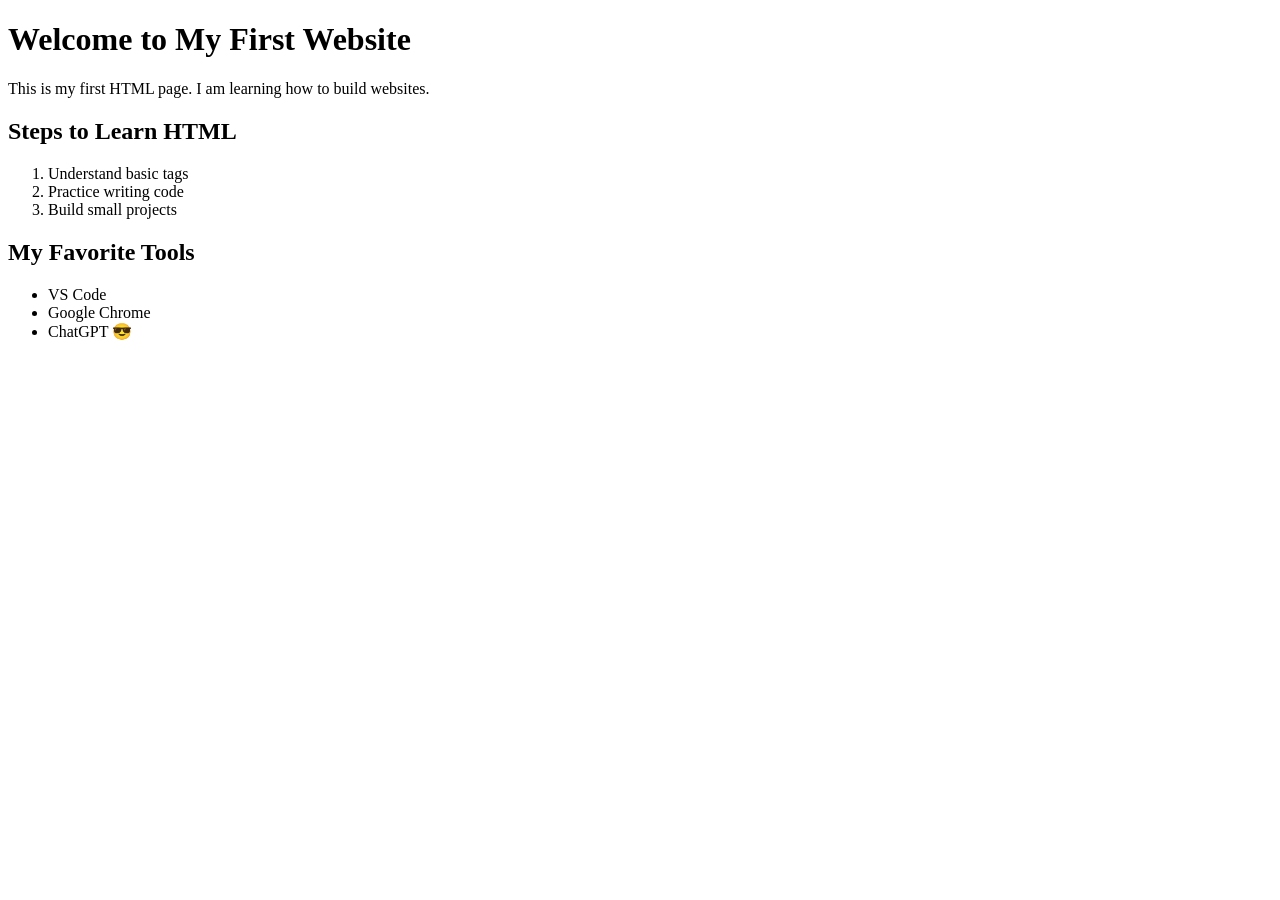
<file: HTML/1/index.html>
<!DOCTYPE html>
<html lang="en">

<head>
    <!-- קידוד -->
    <meta charset="UTF-8">

    <!-- התאמה למובייל -->
    <meta name="viewport" content="width=device-width, initial-scale=1.0">

    <!-- שם הדף -->
    <title>My First Page</title>
</head>

<body>

    <!-- ================= כותרת ================= -->
    <h1>Welcome to My First Website</h1>

    <!-- ================= פסקה ================= -->
    <p>
        This is my first HTML page. I am learning how to build websites.
    </p>

    <!-- ================= רשימה ממוספרת ================= -->
    <h2>Steps to Learn HTML</h2>

    <ol>
        <li>Understand basic tags</li>
        <li>Practice writing code</li>
        <li>Build small projects</li>
    </ol>

    <!-- ================= רשימה עם נקודות ================= -->
    <h2>My Favorite Tools</h2>

    <ul>
        <li>VS Code</li>
        <li>Google Chrome</li>
        <li>ChatGPT 😎</li>
    </ul>

</body>

</html>
</file>
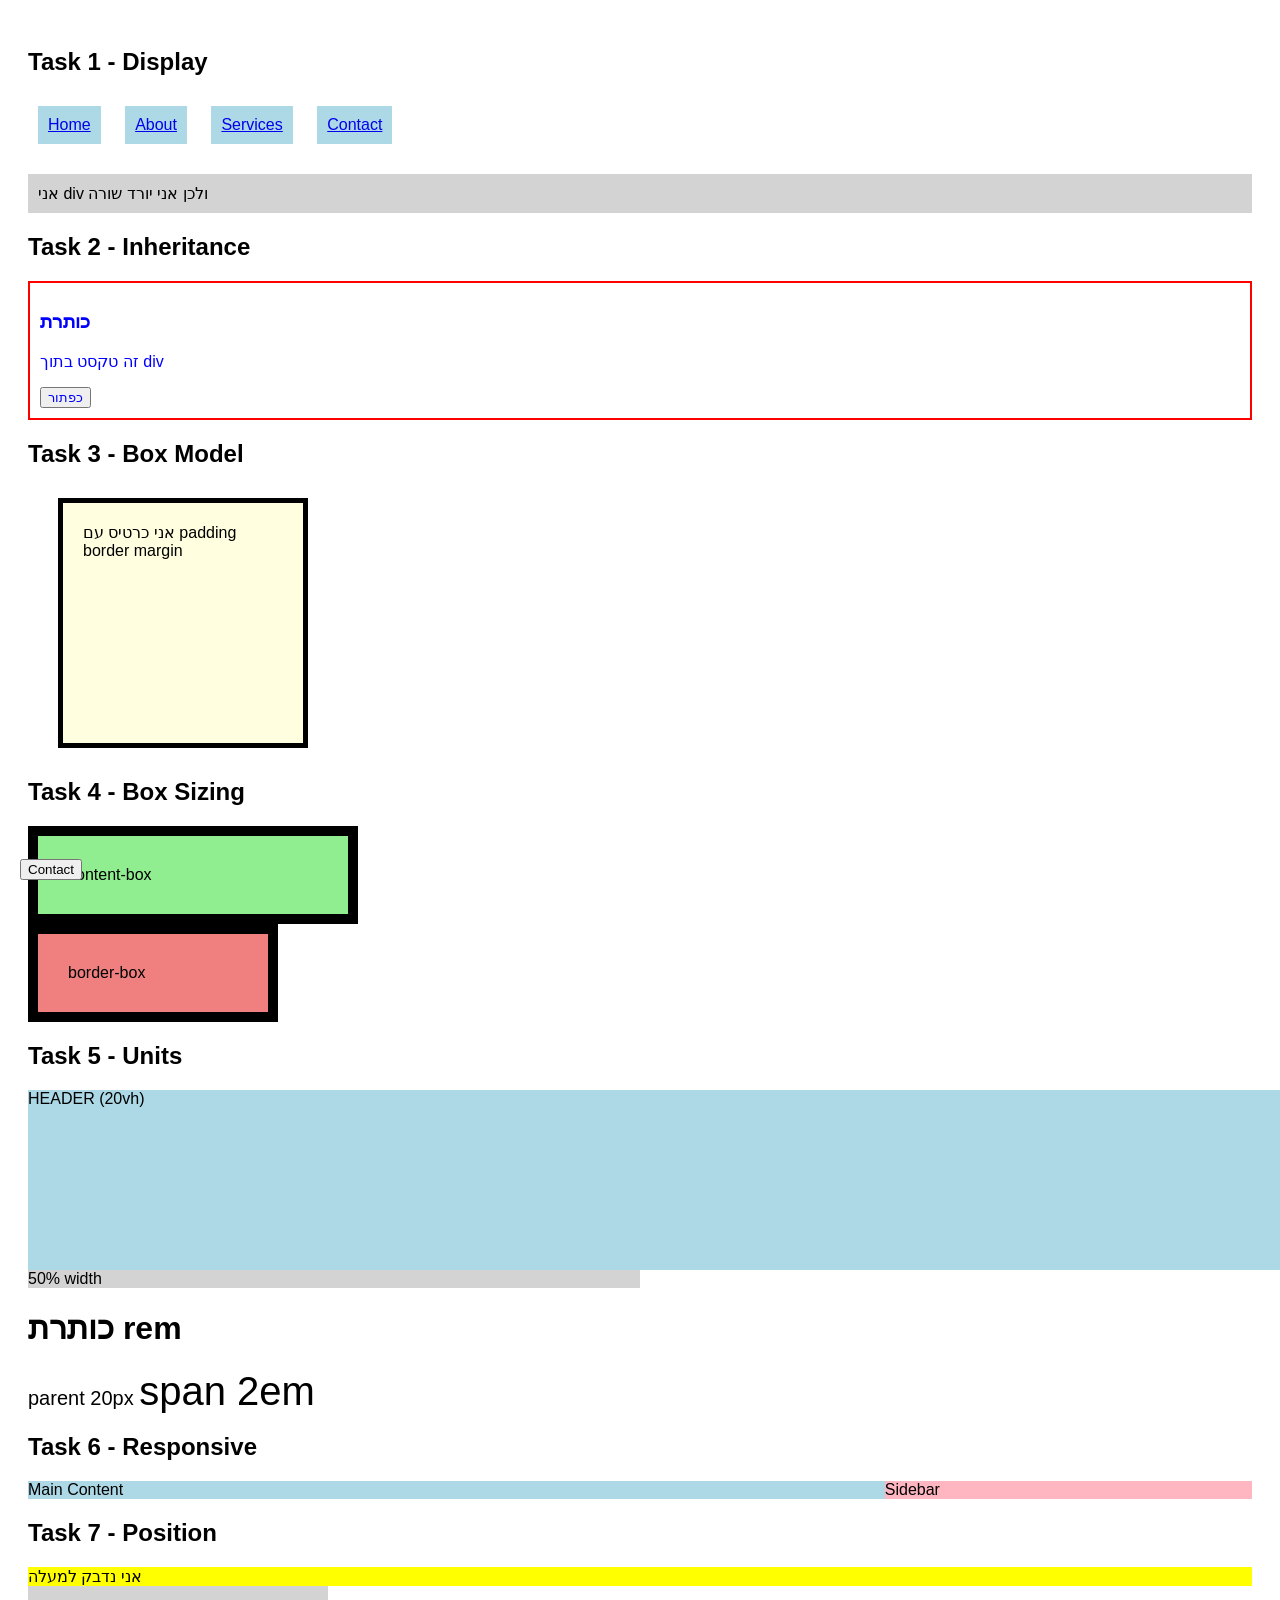
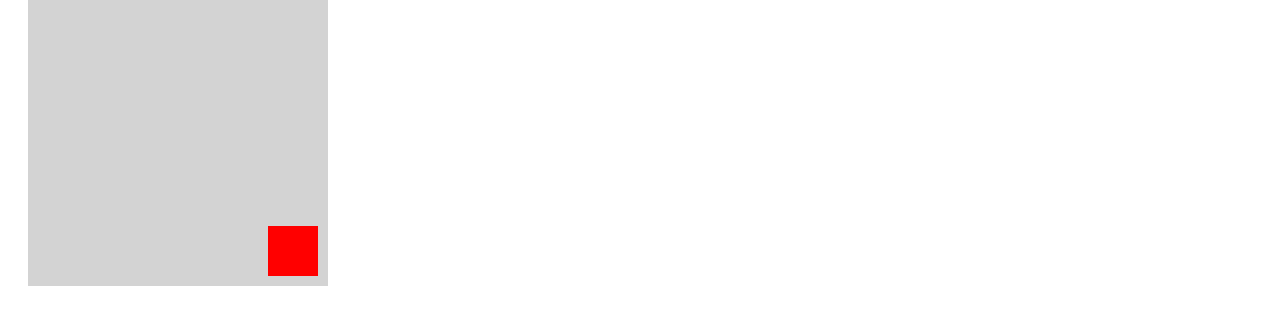
<file: HTML/3/index.html>
<!DOCTYPE html>
<html lang="en">
<head>
    <meta charset="UTF-8">
    <meta name="viewport" content="width=device-width, initial-scale=1.0">
    <title>Homework 2</title>
    <link rel="stylesheet" href="style.css">
</head>

<body>

    <!-- ================= TASK 1 ================= -->
    <h2>Task 1 - Display</h2>

    <!-- קישורים הם inline כברירת מחדל -->
    <nav class="menu">
        <a href="#">Home</a>
        <a href="#">About</a>
        <a href="#">Services</a>
        <a href="#">Contact</a>
    </nav>

    <!-- div הוא block -->
    <div class="block-example">
        אני div ולכן אני יורד שורה
    </div>


    <!-- ================= TASK 2 ================= -->
    <h2>Task 2 - Inheritance</h2>

    <div class="inherit-box">
        <h3>כותרת</h3>
        <p>זה טקסט בתוך div</p>
        <button>כפתור</button>
    </div>


    <!-- ================= TASK 3 ================= -->
    <h2>Task 3 - Box Model</h2>

    <div class="card">
        אני כרטיס עם padding border margin
    </div>


    <!-- ================= TASK 4 ================= -->
    <h2>Task 4 - Box Sizing</h2>

    <div class="box1">content-box</div>
    <div class="box2">border-box</div>


    <!-- ================= TASK 5 ================= -->
    <h2>Task 5 - Units</h2>

    <header class="header">
        HEADER (20vh)
    </header>

    <div class="half">
        50% width
    </div>

    <h1 class="title">כותרת rem</h1>

    <div class="parent">
        parent 20px
        <span>span 2em</span>
    </div>


    <!-- ================= TASK 6 ================= -->
    <h2>Task 6 - Responsive</h2>

    <div class="layout">
        <main class="main">Main Content</main>
        <aside class="sidebar">Sidebar</aside>
    </div>


    <!-- ================= TASK 7 ================= -->
    <h2>Task 7 - Position</h2>

    <!-- sticky -->
    <div class="sticky">אני נדבק למעלה</div>

    <!-- relative + absolute -->
    <div class="parent-box">
        <div class="child-box"></div>
    </div>

    <!-- fixed -->
    <button class="fixed-btn">Contact</button>

</body>
</html>
</file>
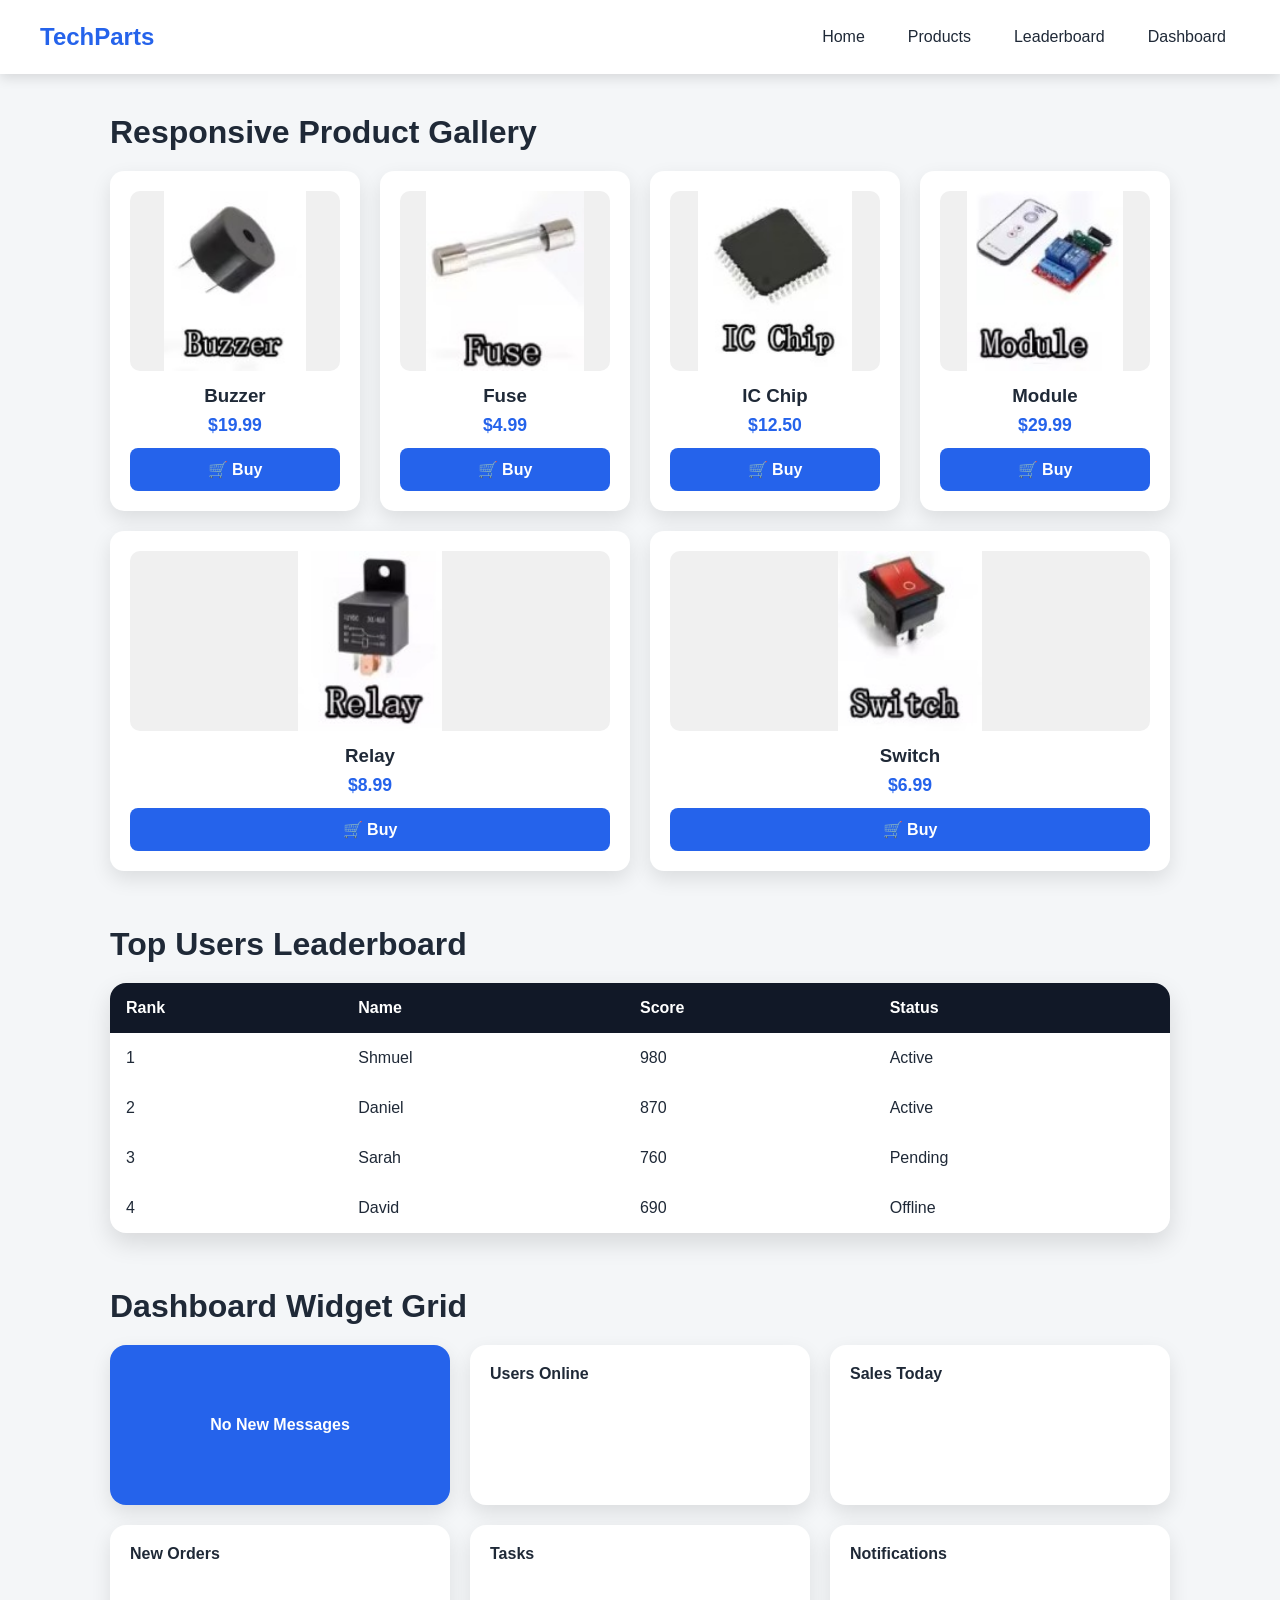
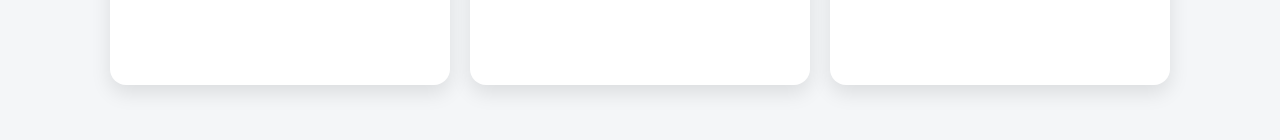
<file: HTML/4/index.html>
<!DOCTYPE html>
<html lang="en">
<head>
    <!-- מאפשר לדפדפן לקרוא תווים רגילים, עברית, אנגלית וסימנים -->
    <meta charset="UTF-8">

    <!-- גורם לעמוד להיראות טוב גם במובייל -->
    <meta name="viewport" content="width=device-width, initial-scale=1.0">

    <!-- השם שיופיע בלשונית של הדפדפן -->
    <title>UI Components Homework</title>

    <!-- מחבר את קובץ העיצוב החיצוני -->
    <link rel="stylesheet" href="style.css">
</head>

<body>

    <!-- ================= TASK 1 - TOP NAVIGATION BAR ================= -->
    <!-- nav הוא אזור ניווט עליון באתר -->
    <nav class="navbar">

        <!-- הלוגו בצד שמאל -->
        <div class="logo">TechParts</div>

        <!-- קבוצת הקישורים בצד ימין -->
        <div class="nav-links">
            <a href="#">Home</a>
            <a href="#products">Products</a>
            <a href="#leaderboard">Leaderboard</a>
            <a href="#dashboard">Dashboard</a>
        </div>

    </nav>


    <!-- main מכיל את התוכן המרכזי של העמוד -->
    <main>

        <!-- ================= TASK 2 - RESPONSIVE PRODUCT GALLERY ================= -->
        <section id="products" class="section">

            <h2>Responsive Product Gallery</h2>

            <!-- product-container הוא הקונטיינר של כל כרטיסי המוצרים -->
            <!-- ב-CSS הוא יקבל display:flex כדי לסדר את הכרטיסים בשורה -->
            <div class="product-container">

                <!-- מוצר 1 -->
                <div class="product-card">

                    <!-- image-wrapper עוטף את התמונה ואת שכבת הטקסט שמופיעה ב-hover -->
                    <div class="image-wrapper">
                        <img src="public/Buzzer.jpg" alt="Buzzer" class="product-image">
                        <div class="image-overlay">Buzzer</div>
                    </div>

                    <h3>Buzzer</h3>
                    <p class="price">$19.99</p>

                    <!-- onclick מפעיל פונקציית JavaScript בשם showPopup -->
                    <button class="buy-btn" onclick="showPopup('Buzzer')">
                        🛒 Buy
                    </button>
                </div>

                <!-- מוצר 2 -->
                <div class="product-card">
                    <div class="image-wrapper">
                        <img src="public/Fuse.jpg" alt="Fuse" class="product-image">
                        <div class="image-overlay">Fuse</div>
                    </div>

                    <h3>Fuse</h3>
                    <p class="price">$4.99</p>

                    <button class="buy-btn" onclick="showPopup('Fuse')">
                        🛒 Buy
                    </button>
                </div>

                <!-- מוצר 3 -->
                <div class="product-card">
                    <div class="image-wrapper">
                        <img src="public/IC Chip.jpg" alt="IC Chip" class="product-image">
                        <div class="image-overlay">IC Chip</div>
                    </div>

                    <h3>IC Chip</h3>
                    <p class="price">$12.50</p>

                    <button class="buy-btn" onclick="showPopup('IC Chip')">
                        🛒 Buy
                    </button>
                </div>

                <!-- מוצר 4 -->
                <div class="product-card">
                    <div class="image-wrapper">
                        <img src="public/Module.jpg" alt="Module" class="product-image">
                        <div class="image-overlay">Module</div>
                    </div>

                    <h3>Module</h3>
                    <p class="price">$29.99</p>

                    <button class="buy-btn" onclick="showPopup('Module')">
                        🛒 Buy
                    </button>
                </div>

                <!-- מוצר 5 -->
                <div class="product-card">
                    <div class="image-wrapper">
                        <img src="public/Relay.jpg" alt="Relay" class="product-image">
                        <div class="image-overlay">Relay</div>
                    </div>

                    <h3>Relay</h3>
                    <p class="price">$8.99</p>

                    <button class="buy-btn" onclick="showPopup('Relay')">
                        🛒 Buy
                    </button>
                </div>

                <!-- מוצר 6 -->
                <div class="product-card">
                    <div class="image-wrapper">
                        <img src="public/Switch.jpg" alt="Switch" class="product-image">
                        <div class="image-overlay">Switch</div>
                    </div>

                    <h3>Switch</h3>
                    <p class="price">$6.99</p>

                    <button class="buy-btn" onclick="showPopup('Switch')">
                        🛒 Buy
                    </button>
                </div>

            </div>
        </section>


        <!-- ================= TASK 3 - INTERACTIVE LEADERBOARD TABLE ================= -->
        <section id="leaderboard" class="section">

            <h2>Top Users Leaderboard</h2>

            <!-- table-card הוא div שעוטף את הטבלה כדי שנוכל לתת לה צל ופינות עגולות -->
            <div class="table-card">

                <!-- table היא טבלה -->
                <table>

                    <!-- thead הוא אזור הכותרות של הטבלה -->
                    <thead>
                        <tr>
                            <th>Rank</th>
                            <th>Name</th>
                            <th>Score</th>
                            <th>Status</th>
                        </tr>
                    </thead>

                    <!-- tbody הוא אזור הנתונים של הטבלה -->
                    <tbody>
                        <tr>
                            <td>1</td>
                            <td>Shmuel</td>
                            <td>980</td>
                            <td>Active</td>
                        </tr>

                        <tr>
                            <td>2</td>
                            <td>Daniel</td>
                            <td>870</td>
                            <td>Active</td>
                        </tr>

                        <tr>
                            <td>3</td>
                            <td>Sarah</td>
                            <td>760</td>
                            <td>Pending</td>
                        </tr>

                        <tr>
                            <td>4</td>
                            <td>David</td>
                            <td>690</td>
                            <td>Offline</td>
                        </tr>
                    </tbody>

                </table>
            </div>
        </section>


        <!-- ================= TASK 4 - DASHBOARD WIDGET GRID ================= -->
        <section id="dashboard" class="section">

            <h2>Dashboard Widget Grid</h2>

            <!-- dashboard-grid הוא הקונטיינר הראשי של ה-Grid -->
            <div class="dashboard-grid">

                <!-- הווידג׳ט הראשון מיוחד - הטקסט שלו ממורכז בדיוק באמצע -->
                <div class="widget centered-widget">No New Messages</div>

                <div class="widget">Users Online</div>
                <div class="widget">Sales Today</div>
                <div class="widget">New Orders</div>
                <div class="widget">Tasks</div>
                <div class="widget">Notifications</div>

            </div>
        </section>

    </main>


    <!-- ================= POPUP FOR BUY BUTTON ================= -->
    <!-- הפופאפ מוסתר בהתחלה. כשלוחצים Buy, JavaScript מציג אותו -->
    <div id="popup" class="popup">

        <!-- הקופסה הלבנה בתוך הפופאפ -->
        <div class="popup-content">

            <!-- הטקסט הזה יתעדכן לפי המוצר שהמשתמש לחץ עליו -->
            <p id="popup-text"></p>

            <!-- כפתור לסגירת הפופאפ -->
            <button class="close-btn" onclick="closePopup()">Close</button>

        </div>
    </div>


    <!-- ================= JAVASCRIPT ================= -->
    <script>
        // הפונקציה הזאת מופעלת כשלוחצים על כפתור Buy
        function showPopup(productName) {

            // מוצא את האלמנט עם id בשם popup-text ומשנה את הטקסט שלו
            document.getElementById("popup-text").innerText =
                "🛒 You selected: " + productName;

            // מציג את הפופאפ על המסך
            document.getElementById("popup").style.display = "flex";
        }

        // הפונקציה הזאת סוגרת את הפופאפ
        function closePopup() {

            // מחזיר את הפופאפ למצב מוסתר
            document.getElementById("popup").style.display = "none";
        }
    </script>

</body>
</html>
</file>
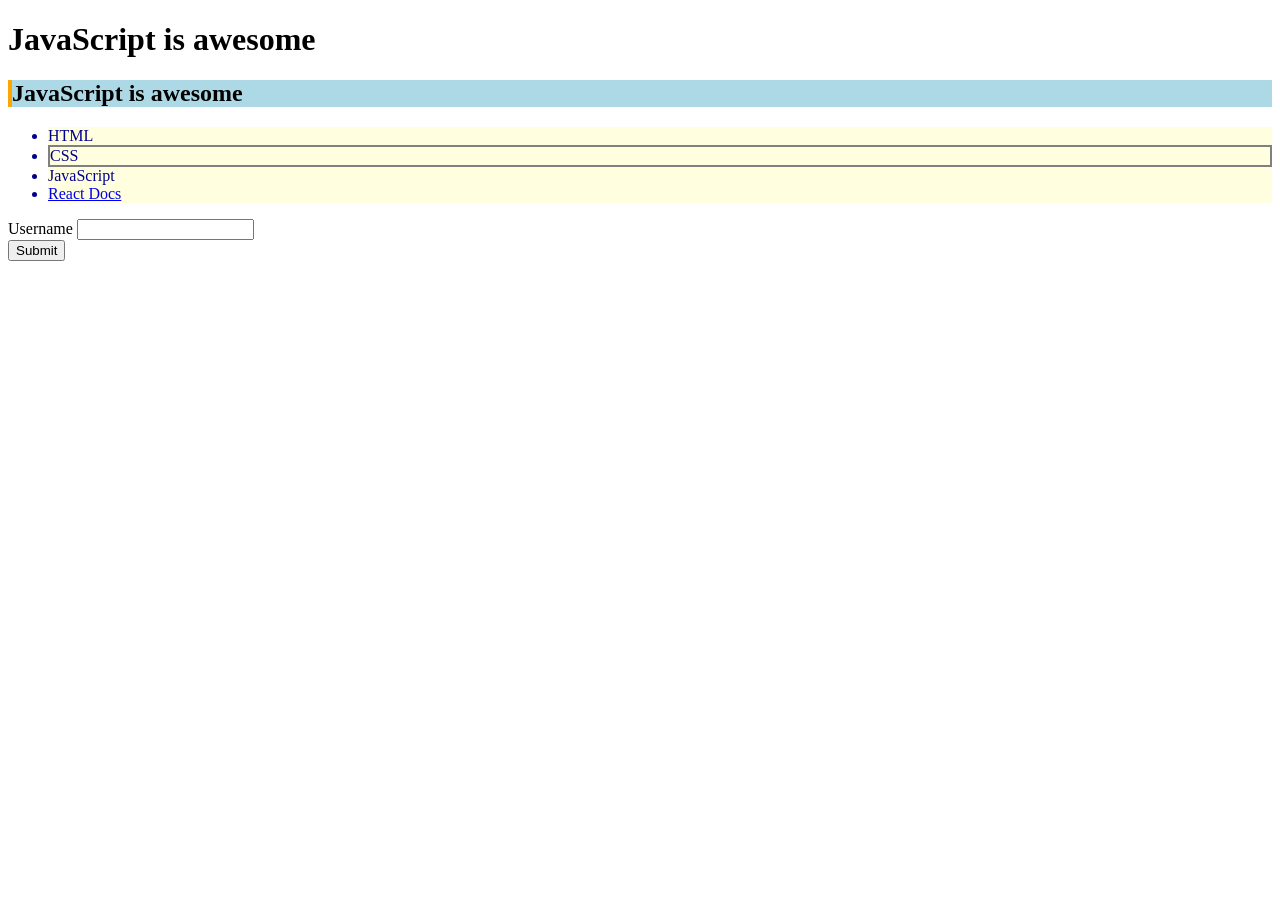
<file: JavaScript/14/index.html>
<!DOCTYPE html>
<html lang="he">
<head>
    <meta charset="UTF-8">
    <title>My Website</title>
</head>
<body>

    <h1 id="title">JavaScript is awesome<span style="display:none;"> — hidden text</span></h1>
    <h2 id="subtitle"></h2>

    <ul>
      <li class="item">HTML</li>
      <li class="item">CSS</li>
      <li class="item">JavaScript</li>
      <li class="item">React</li>
    </ul>

    <form>
      <div>
        <label for="username">Username</label>
        <input type="text" id="username">
      </div>
      <input type="button" value="Submit" id="submit-btn">
    </form>


    <script>
        
        // =====================================
        // חלק 1 - The Document Object (מנהל העבודה)
        // =====================================
        
        // 1. משנה את שם הלשונית של הדפדפן לשם שלך
        document.title = "Shmuel Shani";

        // 2. מוצא את תגית הסקריפט הראשונה דרך ה-body של האתר
        let firstScript = document.body.getElementsByTagName("script")[0];

        // מדפיסים את השם של התגית (ידפיס: SCRIPT)
        console.dir(firstScript.tagName);

        // 3. יצירת פונקציית היכרות שמשתמשת בחיבור מילים (Template Literal - גרשיים אלכסוניים)
        // בונים את הפונקציה שמקבלת שני נתונים: מילת ברכה ושם
        function introduce(greeting, name) {
            // מדפיסים משפט שלם - הגרשיים האלכסוניים מאפשרים לנו לשתול את המשתנים עם סימן הדולר
            console.log(`${greeting}, my name is ${name}!`);
        }
        // מפעילים את המכונה ומכניסים לה מילים שאנחנו בוחרים
        introduce("Welcome", "Shmuel");


        // =====================================
        // חלק 2 - getElementById (תעודת זהות)
        // =====================================
        
        // 4. תופסים את הכותרת הראשית לפי תעודת הזהות שלה ומדפיסים לקונסול
        let myTitle = document.getElementById("title");
        // מדפיסים את המפרט הטכני שלה לקונסול
        console.dir(myTitle);

        // בסעיפים הבאים (5, 6 ו-7), מבקשים לעשות כל מיני דברים באלמנט 
        // subtitle 
        // כדי לשנות את האלמנט, קודם כל חייבים לתפוס את האלמנט ביד
        // תופסים את הכותרת המשנית (הריקה) כדי שנוכל למלא אותה
        let mySubtitle = document.getElementById("subtitle");

        // 5. אם נשתמש ב- innerText:
        // מעתיק את הטקסט מהכותרת הראשית למשנית
        mySubtitle.innerText = myTitle.innerText;
        /*
        The hidden text does NOT appear.
        Why? Because 'innerText' only reads what is visually visible on the screen. 
        Since the span has 'display: none', 'innerText' ignores it.
        */
        /*
           תשובה - הטקסט המוסתר *לא* מופיע! 
           למה? כי 
           innerText
           חכם - הוא שואב רק את הטקסט שהעין האנושית רואה על המסך באותו רגע, ומתעלם ממה שמוסתר בעזרת 
           CSS (display: none).
        */

        // 6. אבל אם נשתמש ב- innerHTML:
        mySubtitle.innerHTML = myTitle.innerHTML;
        /*
        What is different now? 
        Now, the hidden HTML tags (the span) WERE copied over!
        'innerHTML' acts like a robot that copies the raw code exactly as it is, including hidden elements, while 'innerText' only copies visible text.
        */
        /*
           תשובה לשאלה: עכשיו הטקסט המוסתר הועתק! 
           למה? כי 
           innerHTML
            לא מסתכל על מה שרואים בעיניים, הוא פשוט מעתיק את *כל* קוד ה-
            HTML
            שנמצא בפנים כמו רובוט 
            (כולל תגית ה-span המוסתרת).
        */

        // 7. נוסיף עיצוב דרך JS
        /*
         - נזכיר שכבר תפסנו את האלמנט מקודם, בשורה הזו
         let mySubtitle = document.getElementById("subtitle");
         עכשיו נשנה את צבע הרקע כאשר נקפיד על חוק 
         CamelCase - backgroundColor
         ולא
         background-color
         */
        
        // משנים את צבע הרקע
        mySubtitle.style.backgroundColor = "lightblue";
        // מוסיפים את המסגרת השמאלית הכתומה
        mySubtitle.style.borderLeft = "4px solid orange";


        // =====================================
        // חלק 3 - ClassName & TagName (חיפוש קבוצתי)
        // =====================================
        
        // 8. תופסים את כל הפריטים שיש להם את הקלאס "item" ושומרים אותם במשתנה
        let itemsList = document.getElementsByClassName("item");
        // מדפיסים את מה שתפסנו לקונסול כדי לראות מה קיבלנו
        console.log(itemsList); 
        /* תשובה לשאלה: זה *לא* בדיוק מערך רגיל, זה נקרא 
        "HTMLCollection".
        אבל הוא מתנהג דומה ויש בו 4 איברים.
        מערך רגיל (Array) הוא כמו רשימת קניות שכתובה על דף נייר.
        לעומת זאת, 
         HTMLCollection 
         הוא כמו מצלמת אבטחה בשידור חי. 
         אם עכשיו נוסיף עוד פריט ל HTML- דרך הקוד,
         המצלמה תראה אותו מיד והרשימה שלנו תתעדכן אוטומטית ל-5. 
         בנוסף, בגלל שזה לא מערך אמיתי, 
         אין לו את כל כלי העבודה המיוחדים של מערכים שלמדנו עליהם (כמו פונקציית filter  או push) 
         אבל עדיין אפשר לעבור עליו אחד-אחד בעזרת לולאתfor  רגילה (כמו שנעשה בסעיף הבא).
        */
        /*
        Answers:
        Is it an array? No, it is an "HTMLCollection" (a live collection of elements).
        How many items? There are 4 items in it.
        */

        // 9. נעבור עליהם אחד-אחד בלולאה רגילה ונצבע אותם בכחול כהה
        // אנחנו יוצרים לולאה שמתחילה מ-0 (הפריט הראשון), ורצה עד סוף הרשימה
        for (let i = 0; i < itemsList.length; i++) {
            // בכל סיבוב של הלולאה, אנחנו פונים לפריט התורן (itemsList[i])
            // וניגשים ל-style שלו כדי לצבוע את הטקסט
            itemsList[i].style.color = "darkblue";
            
            // 10. בתוך אותה הלולאה, נוסיף מסגרת *רק* לאיבר שבאינדקס 1 (שזה CSS, כי סופרים מאפס)
            // אנחנו שואלים את המחשב: האם אנחנו נמצאים עכשיו בפריט מספר 1?
            if (i === 1) {
                // אם כן, תוסיף לו מסגרת אפורה
                itemsList[i].style.border = "2px solid gray";
            }
        }

        // 11. נחליף את התוכן של האיבר האחרון (React) בקישור לחיץ
        // אז - כשאנחנו כבר מחוץ ללולאה הולכים לרשימה - 
        // מבקשים את האינדקס האחרון (אורך הרשימה פחות 1)
        // ומשתילים בתוכו את קוד ה-
        // HTML 
        //  שנתון של הקישור שנתון בסעיף
        itemsList[itemsList.length - 1].innerHTML = '<a href="https://react.dev" target="_blank">React Docs</a>';


        // 12. עכשיו נתפוס את כולם שוב, הפעם לפי תגית (li), ונשתמש בלולאת for...of
        // תופסים את כל פריטי הרשימה (li) באתר ושומרים אותם בקופסה
        let allListTags = document.getElementsByTagName("li");
        // משתמשים בלולאת for...of החדשה:
        // המשמעות: "עבור כל 
        // (singleItem)
        //  בתוך (allListTags)"
        for (let singleItem of allListTags) {
            // בכל סיבוב, 
            // singleItem 
            // מכיל את הפריט הנוכחי (הראשון, ואז השני, וכו')
            // אנחנו פשוט צובעים את הרקע שלו בצהוב בהיר
            singleItem.style.backgroundColor = "lightyellow";
        }


        // =====================================
        // חלק 4 - Events (החיישנים)
        // =====================================

        // 13. קודם כל - תופסים את הכפתור ושומרים אותו אצלנו ביד
        let submitBtn = document.getElementById("submit-btn");
        
        // שלב ראשון: מכינים את הפונקציה (סדרת הפעולות שתקרה בעתיד)
        function handleClick1() {
            console.log("Button was clicked!");
        }
        // שלב שני: מדביקים את החיישן על הכפתור
        // המשמעות: "כפתור יקר, תאזין (addEventListener) לאירוע לחיצה ('click').
        // כשמישהו לוחץ עליך - תפעיל את הפונקציה handleClick".
        // =====================================
        // כיביתי את הפעלת החיישן הזה (הפכתי להערה), כי התבקשנו בסעיף 14 *לשנות* את סוג האירוע ולא להוסיף עליו
        // submitBtn.addEventListener("click", handleClick1);
        

        // 14. אנחנו פשוט הולכים לשורה שכתבנו בסעיף הקודם, ומשנים מילה אחת בלבד 
        // (מ-"click" ל-"mouseenter")
        submitBtn.addEventListener("mouseenter", handleClick1);
        /*
        Difference:
        "click" triggers ONLY when the user actively presses the mouse button.
        "mouseenter" triggers automatically the moment the mouse cursor hovers over the button, even without clicking.
        */
        /*
        ההבדל - 
        "click" מופעל רק כאשר המשתמש לוחץ באופן פעיל על כפתור העכבר.
        "mouseenter" מופעל אוטומטית ברגע שסמן העכבר מרחף מעל הכפתור, גם ללא לחיצה.
        */

        // 15. אנחנו חוזרים לפונקציה 
        // handleClick1
        // שיצרנו בסעיף 13, ומעדכנים אותה 
        // קראתי לה handleClick2
        // כדי לשמור על הדרך והשלבים לפתרון 
        function handleClick2() {     
        // קודם כל - תופסים את תיבת הטקסט ושומרים אותה אצלנו ביד
        let usernameInput = document.getElementById("username");
        
        // שואבים מתוך התיבה את הערך (מה שהמשתמש הקליד בפנים באותו רגע!)
        let typedName = usernameInput.value; // קוראים את מה שהמשתמש הקליד בתוך תיבת הטקסט (בעזרת המילה value)
        
        // מדפיסים לקונסול בעזרת גרשיים אלכסוניים (Template literal) כדי לשתול את השם במשפט
        console.log(`Hello, ${typedName}!`); // מדפיס: שלום, [השם שהוקלד]
        }
        // מדביקים את החיישן מסוג 'כניסת עכבר' ומחברים אותו לפונקציה החדשה
        submitBtn.addEventListener("mouseenter", handleClick2);

       
        // 16. בונוס: חיישן עזיבת עכבר (mouseleave)
        // כשהעכבר יוצא מהשטח של הכפתור, נצבע אותו בכתום (coral)
        // אנחנו ניגשים לאותו 
        // submitBtn 
        // ממקודם ומדביקים לו חיישן נוסף:
        submitBtn.addEventListener("mouseleave", function() {
            // הפונקציה הזו תופעל רק כשהעכבר *ייצא* מהכפתור.
            // היא פונה לעיצוב של הכפתור, ומשנה את צבע הרקע שלו לכתום.
            submitBtn.style.backgroundColor = "coral";
        });

    </script>
</body>
</html>
</file>
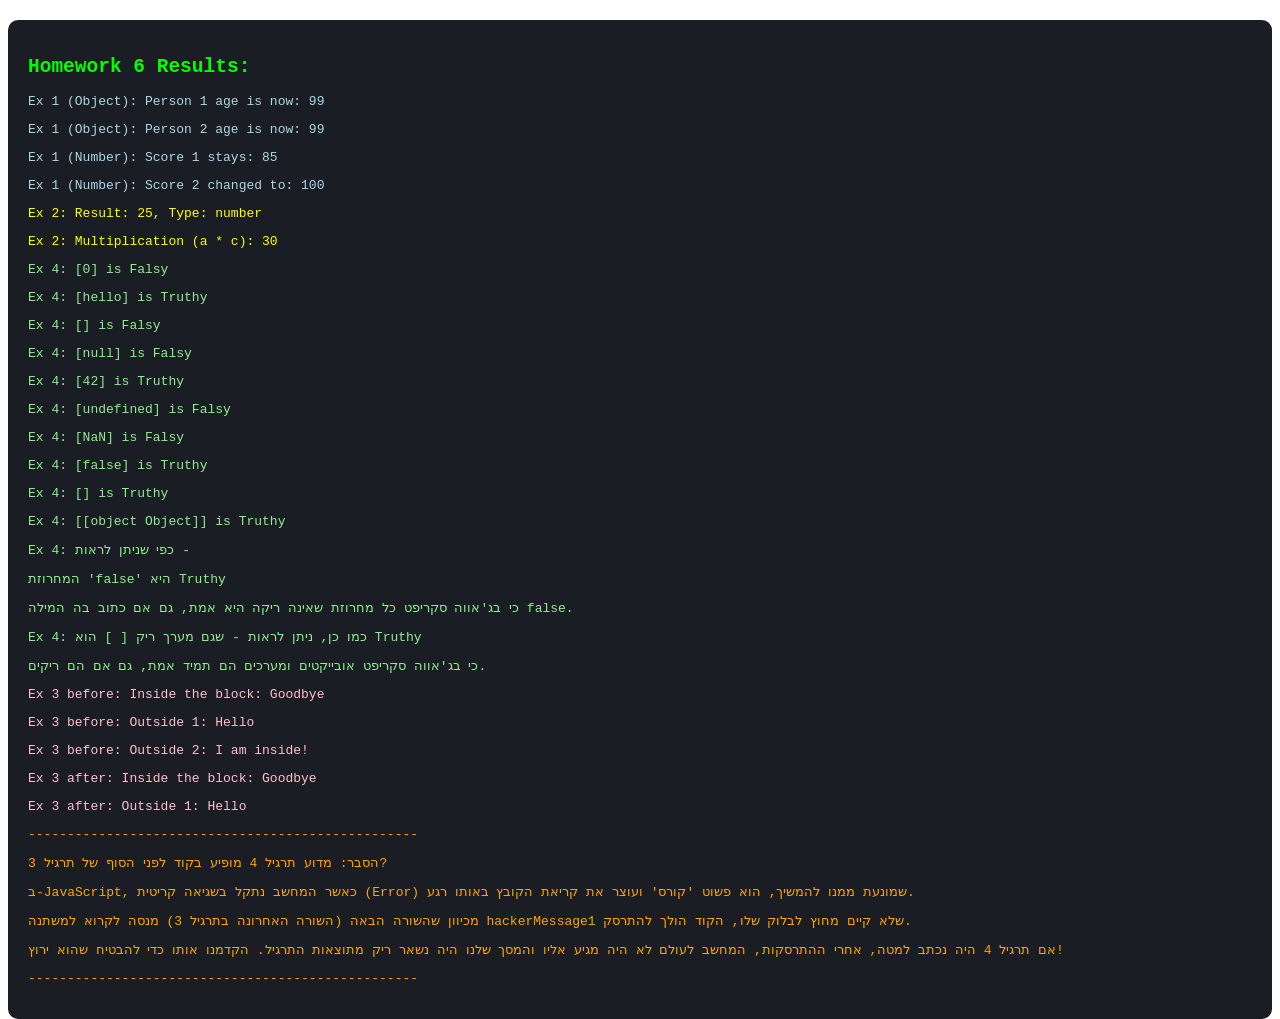
<file: JavaScript/6/index.html>
<!DOCTYPE html>
<html lang="en">
<head>
    <meta charset="UTF-8">
    <title>JS Homework 6</title>
</head>
<body>
    
    <div id="results-board" style="background: #1a1d23; color: #00ff00; padding: 20px; border-radius: 10px; margin-top: 20px; font-family: monospace; min-height: 100px;">
        <h2>Homework 6 Results:</h2>
    </div>

    <script src="homework.js"></script>
</body>
</html>
</file>
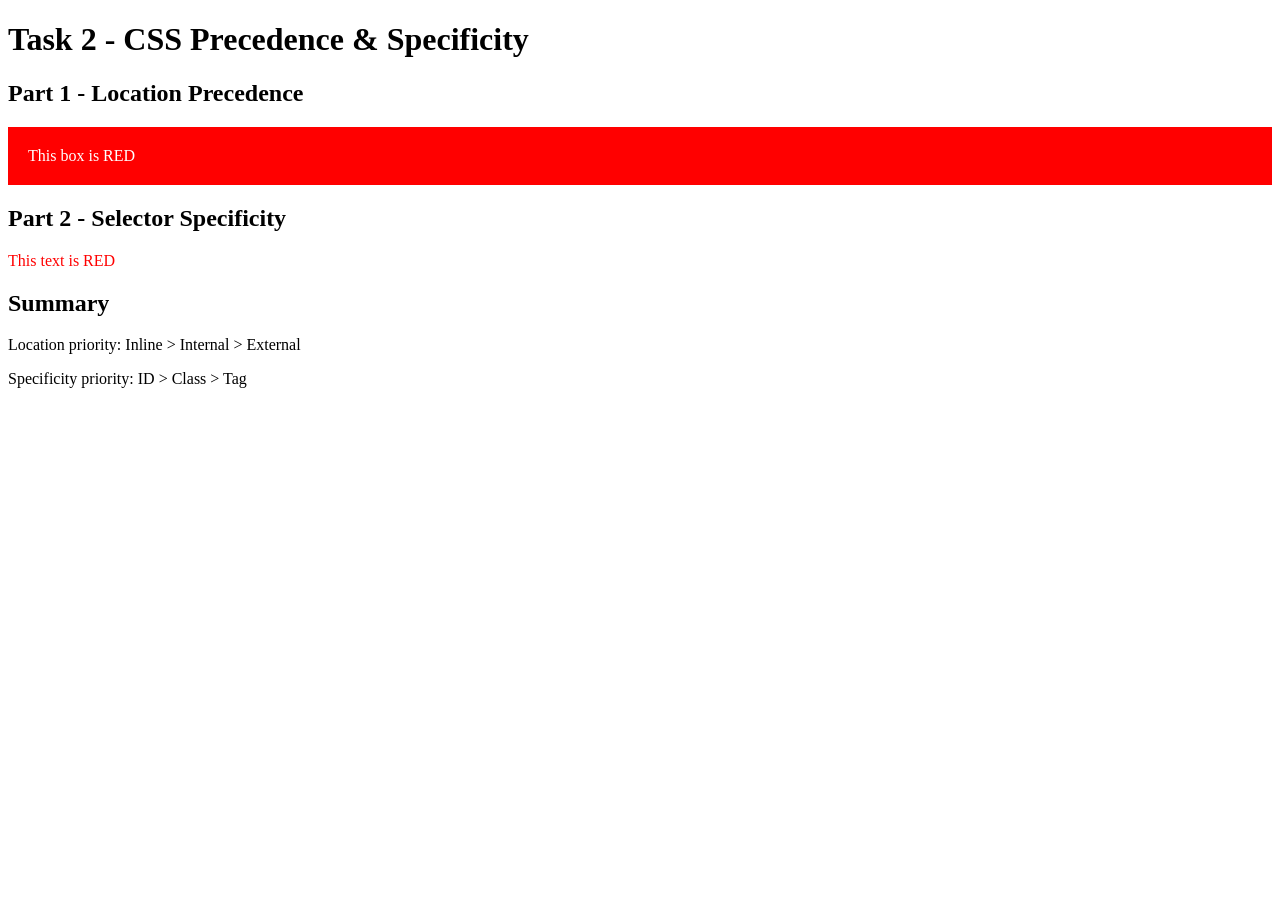
<file: HTML/2/task2.html>
<!DOCTYPE html>
<html lang="en">
<head>

    <meta charset="UTF-8">
    <meta name="viewport" content="width=device-width, initial-scale=1.0">

    <title>Task 2 - CSS Precedence & Specificity</title>

    <!-- ================= EXTERNAL CSS ================= -->
    <!-- זה הקובץ החיצוני (External) -->
    <link rel="stylesheet" href="style-task2.css">

    <!-- ================= INTERNAL CSS ================= -->
    <!-- זה CSS פנימי בתוך ה-HTML -->
    <style>

        /* ================= LOCATION PRECEDENCE ================= */

        .location-box {
            background-color: green;

            /* 
            זה INTERNAL CSS

            כרגע הוא מנצח על ה-External (כחול),
            אבל יפסיד ל-Inline (אדום)
            */
        }

        /* ================= SPECIFICITY ================= */

        div {
            color: blue;

            /*
            זה selector לפי תג (TAG)
            זה הכי חלש
            */
        }

        .spec-box {
            color: green;

            /*
            זה CLASS
            יותר חזק מ-TAG
            */
        }

        #specialBox {
            color: red;

            /*
            זה ID
            יותר חזק מ-CLASS ו-TAG
            */
        }

    </style>

</head>

<body>

    <h1>Task 2 - CSS Precedence & Specificity</h1>


    <!-- ================= PART 1 - LOCATION PRECEDENCE ================= -->

    <h2>Part 1 - Location Precedence</h2>

    <!-- 
    כאן אנחנו שמים 3 סוגים של CSS על אותו אלמנט:

    1. External → כחול
    2. Internal → ירוק
    3. Inline → אדום

    מי ינצח? INLINE
    -->

    <div class="location-box" style="background-color: red; padding: 20px; color: white;">

        This box is RED

        <!-- 
        הסבר:

        Inline style מנצח כי:
        Inline > Internal > External

        כלומר:
        red (inline) > green (internal) > blue (external)
        -->

    </div>


    <!-- ================= PART 2 - SELECTOR SPECIFICITY ================= -->

    <h2>Part 2 - Selector Specificity</h2>

    <!-- 
    כאן אנחנו משתמשים ב-3 סוגי selectors:

    1. tag → div
    2. class → .spec-box
    3. id → #specialBox

    מי ינצח? ID
    -->

    <div id="specialBox" class="spec-box">

        This text is RED

        <!-- 
        הסבר:

        ID selector (#specialBox) מנצח כי:

        ID > Class > Tag

        כלומר:
        red (ID) > green (class) > blue (tag)
        -->

    </div>


    <!-- ================= EXTRA EXPLANATION ================= -->

    <h2>Summary</h2>

    <p>
        Location priority:
        Inline > Internal > External
    </p>

    <p>
        Specificity priority:
        ID > Class > Tag
    </p>

</body>
</html>
</file>
<file: HTML/3/style.css>
body {
    font-family: Arial;
    padding: 20px;
}

/* ================= TASK 1 ================= */

.menu a {
    background: lightblue;
    padding: 10px;
    margin: 10px;

    /* שינוי חשוב */
    display: inline-block;
}

/* div תמיד שובר שורה */
.block-example {
    background: lightgray;
    margin-top: 20px;
    padding: 10px;
}


/* ================= TASK 2 ================= */

.inherit-box {
    color: blue;
    border: 2px solid red;
    padding: 10px;
}

/* גורם לכפתור לרשת את הצבע */
.inherit-box button {
    color: inherit;
    font-family: inherit;
}


/* ================= TASK 3 ================= */

.card {
    width: 200px;
    height: 200px;

    background: lightyellow;

    padding: 20px;      /* רווח פנימי */
    border: 5px solid black;
    margin: 30px;       /* רווח חיצוני */
}


/* ================= TASK 4 ================= */

.box1 {
    width: 250px;
    padding: 30px;
    border: 10px solid black;
    background: lightgreen;

    /* ברירת מחדל */
    box-sizing: content-box;
}

.box2 {
    width: 250px;
    padding: 30px;
    border: 10px solid black;
    background: lightcoral;

    /* חשוב */
    box-sizing: border-box;
}


/* ================= TASK 5 ================= */

.header {
    height: 20vh;   /* 20% מהמסך */
    width: 100vw;
    background: lightblue;
}

.half {
    width: 50%;
    background: lightgray;
}

html {
    font-size: 16px;
}

.title {
    font-size: 2rem;  /* 32px */
}

.parent {
    font-size: 20px;
}

.parent span {
    font-size: 2em;   /* 40px */
}


/* ================= TASK 6 ================= */

.layout {
    display: flex;
}

.main {
    width: 70%;
    background: lightblue;
}

.sidebar {
    width: 30%;
    background: lightpink;
}

/* מובייל */
@media (max-width: 768px) {
    .layout {
        flex-direction: column;
    }

    .main,
    .sidebar {
        width: 100%;
    }
}


/* ================= TASK 7 ================= */

/* sticky */
.sticky {
    position: sticky;
    top: 0;
    background: yellow;
}

/* relative + absolute */
.parent-box {
    width: 300px;
    height: 300px;
    background: lightgray;

    position: relative;
}

.child-box {
    width: 50px;
    height: 50px;
    background: red;

    position: absolute;
    bottom: 10px;
    right: 10px;
}

/* fixed */
.fixed-btn {
    position: fixed;
    bottom: 20px;
    left: 20px;
}
</file>
<file: HTML/4/style.css>
/* ================= GENERAL SETTINGS ================= */

/* גורם לכך ש-padding ו-border ייכנסו בתוך חישוב הרוחב והגובה */
* {
    box-sizing: border-box;
}

/* גלילה חלקה כשנלחץ על קישור שמוביל לאזור בעמוד */
html {
    scroll-behavior: smooth;
}

/* עיצוב כללי של כל העמוד */
body {
    margin: 0;
    font-family: Arial, sans-serif;
    background-color: #f4f6f8;
    color: #1f2937;
}

/* התוכן המרכזי של העמוד */
main {
    max-width: 1100px;
    margin: 40px auto;
    padding: 0 20px;
}

/* כל section הוא אזור נפרד בעמוד */
.section {
    margin-bottom: 55px;
}

/* כותרת של כל אזור */
.section h2 {
    margin-bottom: 20px;
    font-size: 2rem;
}


/* ================= TASK 1 - NAVBAR ================= */

/* navbar הוא סרגל הניווט העליון */
.navbar {
    display: flex;

    /* שם את הלוגו בצד אחד ואת הקישורים בצד השני */
    justify-content: space-between;

    /* ממרכז את התוכן לגובה */
    align-items: center;

    padding: 18px 40px;
    background-color: white;

    /* צל עדין מתחת לניווט כדי שייראה מרחף */
    box-shadow: 0 4px 12px rgba(0, 0, 0, 0.12);

    /* גורם ל-navbar להישאר למעלה גם כשגוללים */
    position: sticky;
    top: 0;
    z-index: 10;
}

/* עיצוב הלוגו */
.logo {
    font-size: 1.5rem;
    font-weight: bold;
    color: #2563eb;
}

/* הקונטיינר של הקישורים */
.nav-links {
    display: flex;
    gap: 15px;
}

/* כל קישור בתפריט */
.nav-links a {
    text-decoration: none;
    color: #1f2937;
    padding: 10px 14px;
    border-radius: 8px;

    /* אנימציה חלקה לצבע הרקע ולתזוזה */
    transition: background-color 0.3s ease, transform 0.3s ease;
}

/* מה קורה כשעוברים עם העכבר על קישור */
.nav-links a:hover {
    background-color: #e0f2fe;

    /* מעלה את הקישור קצת למעלה */
    transform: translateY(-3px);
}


/* ================= TASK 2 - RESPONSIVE PRODUCT GALLERY ================= */

/* הקונטיינר של כל כרטיסי המוצרים */
.product-container {
    display: flex;

    /* מאפשר לכרטיסים לרדת שורה כשאין מספיק מקום */
    flex-wrap: wrap;

    /* רווח בין הכרטיסים */
    gap: 20px;
}

/* כל כרטיס מוצר */
.product-card {
    /* הרוחב ההתחלתי של כל כרטיס */
    flex-basis: 250px;

    /* אם יש מקום פנוי בשורה, הכרטיסים יגדלו */
    flex-grow: 1;

    /* אם המסך קטן, הכרטיסים יכולים להתכווץ */
    flex-shrink: 1;

    background-color: white;
    padding: 20px;
    border-radius: 14px;
    text-align: center;

    /* צל לכרטיסים */
    box-shadow: 0 8px 20px rgba(0, 0, 0, 0.10);
}

/* אזור התמונה בתוך הכרטיס */
.image-wrapper {
    position: relative;

    /* גובה קבוע לאזור התמונה */
    height: 180px;

    /* מסתיר חלקים שיוצאים מהקופסה בזמן zoom */
    overflow: hidden;

    border-radius: 10px;
    background-color: #f0f0f0;
}

/* התמונה עצמה */
.product-image {
    width: 100%;
    height: 100%;

    /* מציג את כל התמונה בלי לחתוך אותה */
    object-fit: contain;

    /* אנימציה חלקה של zoom */
    transition: transform 0.3s ease;
}

/* כשעוברים עם העכבר על אזור התמונה, התמונה גדלה */
.image-wrapper:hover .product-image {
    transform: scale(1.1);
}

/* שכבת טקסט שמופיעה מעל התמונה */
.image-overlay {
    position: absolute;
    top: 0;
    left: 0;

    width: 100%;
    height: 100%;

    background-color: rgba(0, 0, 0, 0.5);
    color: white;

    display: flex;
    justify-content: center;
    align-items: center;

    font-weight: bold;
    font-size: 1.2rem;

    /* בהתחלה לא רואים את השכבה */
    opacity: 0;

    /* הופעה חלקה */
    transition: opacity 0.3s ease;
}

/* כשהעכבר על התמונה, שכבת הטקסט מופיעה */
.image-wrapper:hover .image-overlay {
    opacity: 1;
}

/* שם המוצר */
.product-card h3 {
    margin: 14px 0 8px;
}

/* מחיר המוצר */
.price {
    color: #2563eb;
    font-weight: bold;
    font-size: 1.1rem;
    margin: 0 0 12px;
}

/* כפתור Buy */
.buy-btn {
    width: 100%;
    padding: 12px;

    border: none;
    border-radius: 8px;

    background-color: #2563eb;
    color: white;

    font-size: 1rem;
    font-weight: bold;

    cursor: pointer;

    /* אנימציה לכפתור */
    transition: background-color 0.3s ease, transform 0.3s ease;
}

/* מעבר עכבר על כפתור Buy */
.buy-btn:hover {
    background-color: #1d4ed8;
    transform: translateY(-2px);
}


/* ================= TASK 3 - LEADERBOARD TABLE ================= */

/* div שעוטף את הטבלה ונותן לה מראה של כרטיס */
.table-card {
    background-color: white;
    border-radius: 16px;

    /* חשוב כדי שהפינות העגולות יעבדו גם על הטבלה */
    overflow: hidden;

    /* צל לכרטיס */
    box-shadow: 0 10px 25px rgba(0, 0, 0, 0.12);
}

/* הטבלה עצמה */
table {
    width: 100%;

    /* מאחד גבולות של תאים ומונע רווחים ביניהם */
    border-collapse: collapse;
}

/* תאי כותרת ותאי מידע */
th,
td {
    padding: 16px;
    text-align: left;
}

/* תאי הכותרת */
th {
    background-color: #111827;
    color: white;
}

/* שורות הטבלה */
tbody tr {
    /* אנימציה חלקה לשינוי צבע */
    transition: background-color 0.3s ease;
}

/* כשעוברים עם העכבר על שורה */
tbody tr:hover {
    background-color: #e0f2fe;
}


/* ================= TASK 4 - DASHBOARD WIDGET GRID ================= */

/* הקונטיינר של הווידג׳טים */
.dashboard-grid {
    display: grid;

    /* 3 עמודות שוות */
    grid-template-columns: repeat(3, 1fr);

    /* 2 שורות בגובה 160px */
    grid-template-rows: 160px 160px;

    /* רווח בין הווידג׳טים */
    gap: 20px;
}

/* כל widget */
.widget {
    background-color: white;
    border-radius: 16px;
    padding: 20px;

    box-shadow: 0 8px 20px rgba(0, 0, 0, 0.10);

    font-weight: bold;
}

/* ה-widget הראשון */
.centered-widget {
    display: grid;

    /* ממקם את הטקסט בדיוק במרכז, גם לרוחב וגם לגובה */
    place-items: center;

    background-color: #2563eb;
    color: white;
}


/* ================= POPUP ================= */

/* הרקע הכהה שמכסה את כל המסך */
.popup {
    position: fixed;
    top: 0;
    left: 0;

    width: 100%;
    height: 100%;

    background-color: rgba(0, 0, 0, 0.6);

    /* הפופאפ מוסתר בהתחלה */
    display: none;

    /* כשהוא מוצג, התוכן יהיה במרכז */
    justify-content: center;
    align-items: center;

    z-index: 100;
}

/* הקופסה הלבנה שבתוך הפופאפ */
.popup-content {
    background-color: white;
    padding: 30px;
    border-radius: 16px;
    text-align: center;

    box-shadow: 0 12px 30px rgba(0, 0, 0, 0.25);
}

/* כפתור סגירת הפופאפ */
.close-btn {
    padding: 10px 20px;
    border: none;
    border-radius: 8px;

    background-color: #111827;
    color: white;

    cursor: pointer;
    font-weight: bold;
}


/* ================= RESPONSIVE DESIGN ================= */

/* כל מה שבתוך ה-media יקרה רק במסכים קטנים */
@media (max-width: 700px) {

    /* במובייל ה-navbar יהפוך לעמודה */
    .navbar {
        flex-direction: column;
        gap: 15px;
    }

    /* הקישורים יוכלו לרדת שורה */
    .nav-links {
        flex-wrap: wrap;
        justify-content: center;
    }

    /* במובייל ה-dashboard יהפוך לעמודה אחת */
    .dashboard-grid {
        grid-template-columns: 1fr;
        grid-template-rows: repeat(6, 140px);
    }
}
</file>
<file: HTML/2/style-task2.css>
/* ================= EXTERNAL CSS ================= */

/* ================= LOCATION PRECEDENCE ================= */

.location-box {
    background-color: blue;

    /*
    זה EXTERNAL CSS

    הוא הכי חלש מבין שלושת הסוגים:

    External < Internal < Inline

    לכן:
    הוא יפסיד ל-green (internal)
    והוא יפסיד גם ל-red (inline)
    */
}


/* ================= SPECIFICITY ================= */

div {
    color: blue;

    /*
    זה selector לפי תג (TAG)

    זה הכי חלש בהיררכיה:

    Tag < Class < ID

    לכן הוא יפסיד ל-class ול-ID
    */
}

.spec-box {
    color: green;

    /*
    זה CLASS

    יותר חזק מ-TAG
    אבל פחות חזק מ-ID
    */
}

#specialBox {
    color: red;

    /*
    זה ID

    זה הכי חזק מבין השלושה:

    ID > Class > Tag

    לכן הוא ינצח ויהפוך את הטקסט לאדום
    */
}
</file>
